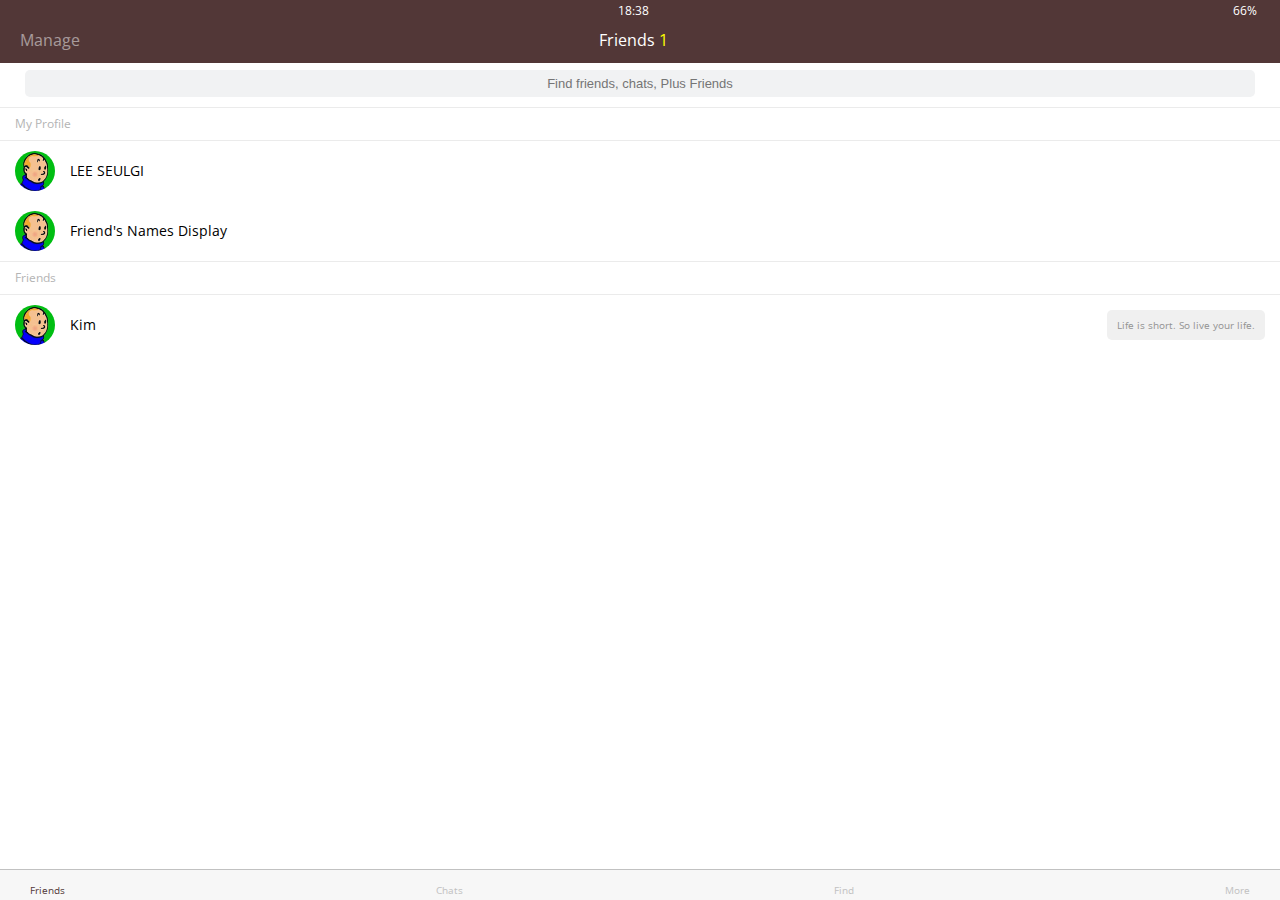
<file: index.html>
<!DOCTYPE html>
<html lang="en">
  <head>
    <meta charset="UTF-8" />
    <meta name="viewport" content="width=device-width, initial-scale=1.0" />
    <meta http-equiv="X-UA-Compatible" content="ie=edge" />
    <link
      rel="stylesheet"
      href="https://use.fontawesome.com/releases/v5.7.1/css/all.css"
      integrity="sha384-fnmOCqbTlWIlj8LyTjo7mOUStjsKC4pOpQbqyi7RrhN7udi9RwhKkMHpvLbHG9Sr"
      crossorigin="anonymous.css"
    />
    <title>Friends</title>
    <link rel="stylesheet" href="css/style.css" />
  </head>
  <body>
    <header class="top-header">
      <div class="header_top">
        <div class="header_column">
          <i class="fas fa-plane"></i> <i class="fa fa-wifi"></i>
        </div>
        <div class="header_column"><span class="header_time">18:38</span></div>

        <div class="header_column">
          <i class="fas fa-moon"></i> <i class="fab fa-bluetooth-b"></i>
          <span header class="header_battery"
            >66% <i class="fas fa-battery-three-quarters"></i
          ></span>
        </div>
      </div>
      <div class="header_bottom">
        <div class="header_column"><span class="header_text">Manage</span></div>
        <div class="header_column">
          <span class="header_text"
            >Friends <span class="header_number">1</span></span
          >
        </div>
        <div class="header_column"><i class="fa fa-cog fa-lg"></i></div>
      </div>
    </header>

    <main class="friends">
      <div class="search-bar">
        <i class="fa fa-search"></i>
        <input type="text" placeholder="Find friends, chats, Plus Friends" />
      </div>
      <section class="friends_section">
        <header class="friends_section-header">
          <h6 class="friends_section-title">My Profile</h6>
        </header>
        <div class="friends_section-rows">
          <div class="friends_section_row">
            <img src="images/avatar.jpg" alt="" />
            <a href="profile.html" class="friends_section-name">LEE SEULGI</a>
          </div>
          <div class="friends_section_row">
            <img src="images/avatar.jpg" alt="" /><span
              class="friends_section-name"
              >Friend's Names Display</span
            >
          </div>
        </div>
      </section>
      <section class="friends_section">
        <header class="friends_section-header">
          <h6 class="friends_section-title">Friends</h6>
        </header>
        <div class="friends_section-rows">
          <div class="friends_section_row with-tagline">
            <div class="friends_section_column">
              <img src="images/avatar.jpg" alt="" /><span
                class="friends_section-name"
                >Kim</span
              >
            </div>
            <span class="friends_section-tagline">
              Life is short. So live your life.
            </span>
          </div>
        </div>
      </section>
    </main>

    <nav class="tab-bar">
      <a href="index.html" class="tab-bar_tab tab-bar_tab-selected">
        <i class="fa fa-user"></i> <span class="tab-bar-title">Friends</span>
      </a>
      <a href="chats.html" class="tab-bar_tab">
        <i class="fa fa-comment"></i><span class="tab-bar-title">Chats</span>
      </a>
      <a href="find.html" class="tab-bar_tab">
        <i class="fa fa-search"></i><span class="tab-bar-title">Find</span>
      </a>
      <a href="more.html" class="tab-bar_tab">
        <i class="fa fa-ellipsis-h"></i><span class="tab-bar-title">More</span>
      </a>
    </nav>
  </body>
</html>
</file>
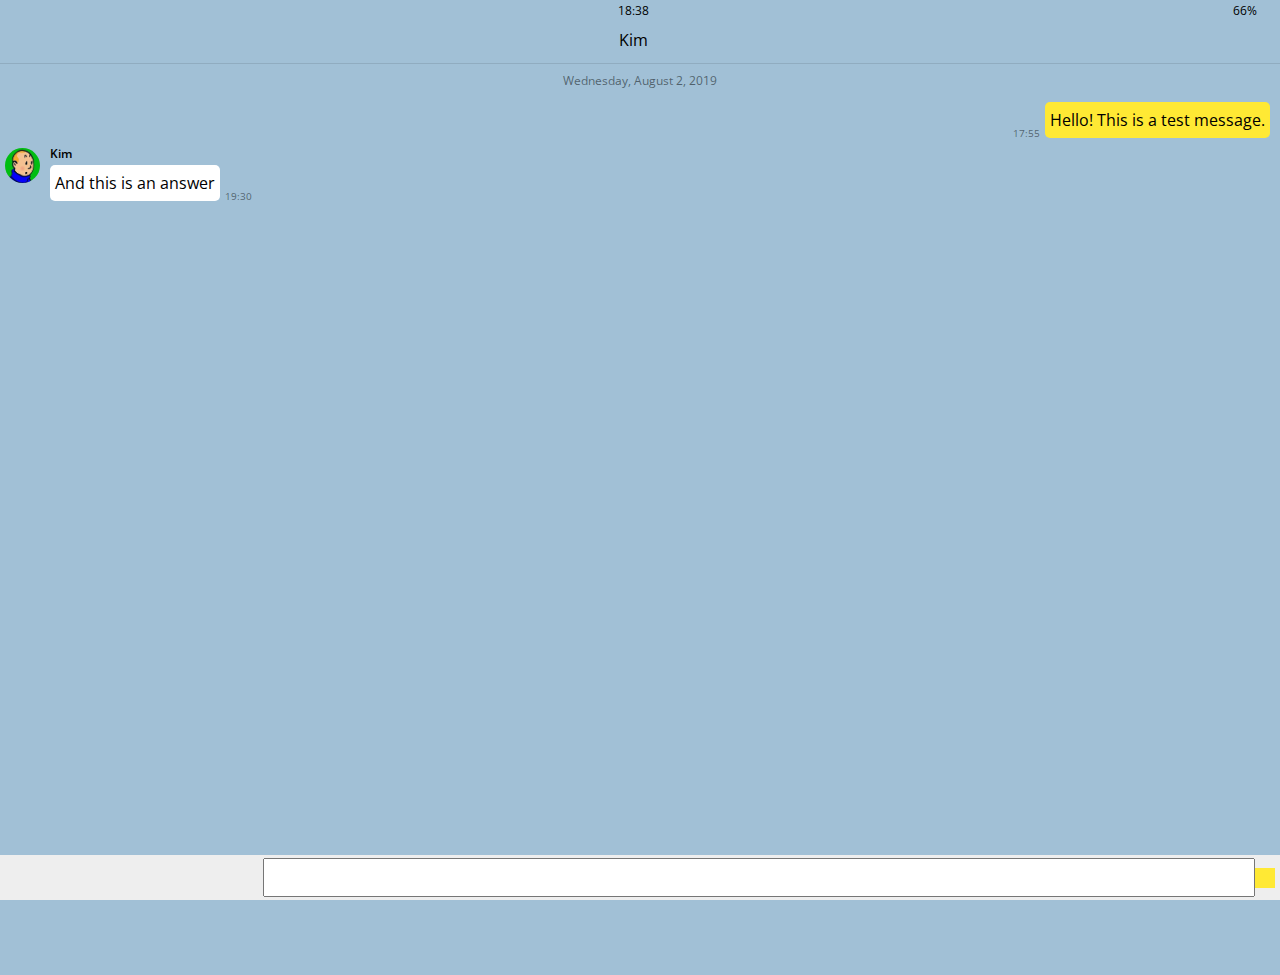
<file: chat.html>
<!DOCTYPE html>
<html lang="en">
  <head>
    <meta charset="UTF-8" />
    <meta name="viewport" content="width=device-width, initial-scale=1.0" />
    <meta http-equiv="X-UA-Compatible" content="ie=edge" />
    <link
      rel="stylesheet"
      href="https://use.fontawesome.com/releases/v5.7.1/css/all.css"
      integrity="sha384-fnmOCqbTlWIlj8LyTjo7mOUStjsKC4pOpQbqyi7RrhN7udi9RwhKkMHpvLbHG9Sr"
      crossorigin="anonymous.css"
    />

    <title>Chat</title>
    <link rel="stylesheet" href="css/style.css" />
  </head>
  <body class="body-chat">
    <header class="top-header chat-header">
      <div class="header_top">
        <div class="header_column">
          <i class="fas fa-plane"></i> <i class="fa fa-wifi"></i>
        </div>
        <div class="header_column"><span class="header_time">18:38</span></div>

        <div class="header_column">
          <i class="fas fa-moon"></i> <i class="fab fa-bluetooth-b"></i>
          <span header class="header_battery"
            >66% <i class="fas fa-battery-three-quarters"></i
          ></span>
        </div>
      </div>

      <div class="header_bottom">
        <div class="header_column">
          <a href="index.html"> <i class="fa fa-chevron-left fa lg"></i></a>
        </div>
        <div class="header_column"><span class="header_text">Kim</span></div>
        <div class="header_column">
          <i class="fa fa-search"></i> <i class="fa fa-bars"></i>
        </div>
      </div>
    </header>
    <main class="chat">
      <div class="date-divider">
        <span class="date-divider_text">Wednesday, August 2, 2019 </span>
      </div>
      <div class="chat_message chat_message-from-me">
        <span class="chat_message-time">17:55 </span>
        <span class="chat_message-body"> Hello! This is a test message. </span>
      </div>
      <div class="chat_message chat_message-to-me">
        <img src="images/avatar.jpg" class="chat_message-avatar" />
        <div class="chat_message-center">
          <h3 class="chat_message-username">Kim</h3>
          <span class="chat_message-body"> And this is an answer </span>
        </div>
        <span class="chat_message-time">19:30 </span>
      </div>
    </main>
    <div class="type_message">
      <i class="fas fa-plus fa-lg"></i>
      <div class="type_message-input">
        <input type="text" /> <i class="far fa-smile fa-lg"></i>
        <span class="record-message">
          <i class="fas fa-microphone fa-lg"></i>
        </span>
      </div>
    </div>
  </body>
</html>
</file>
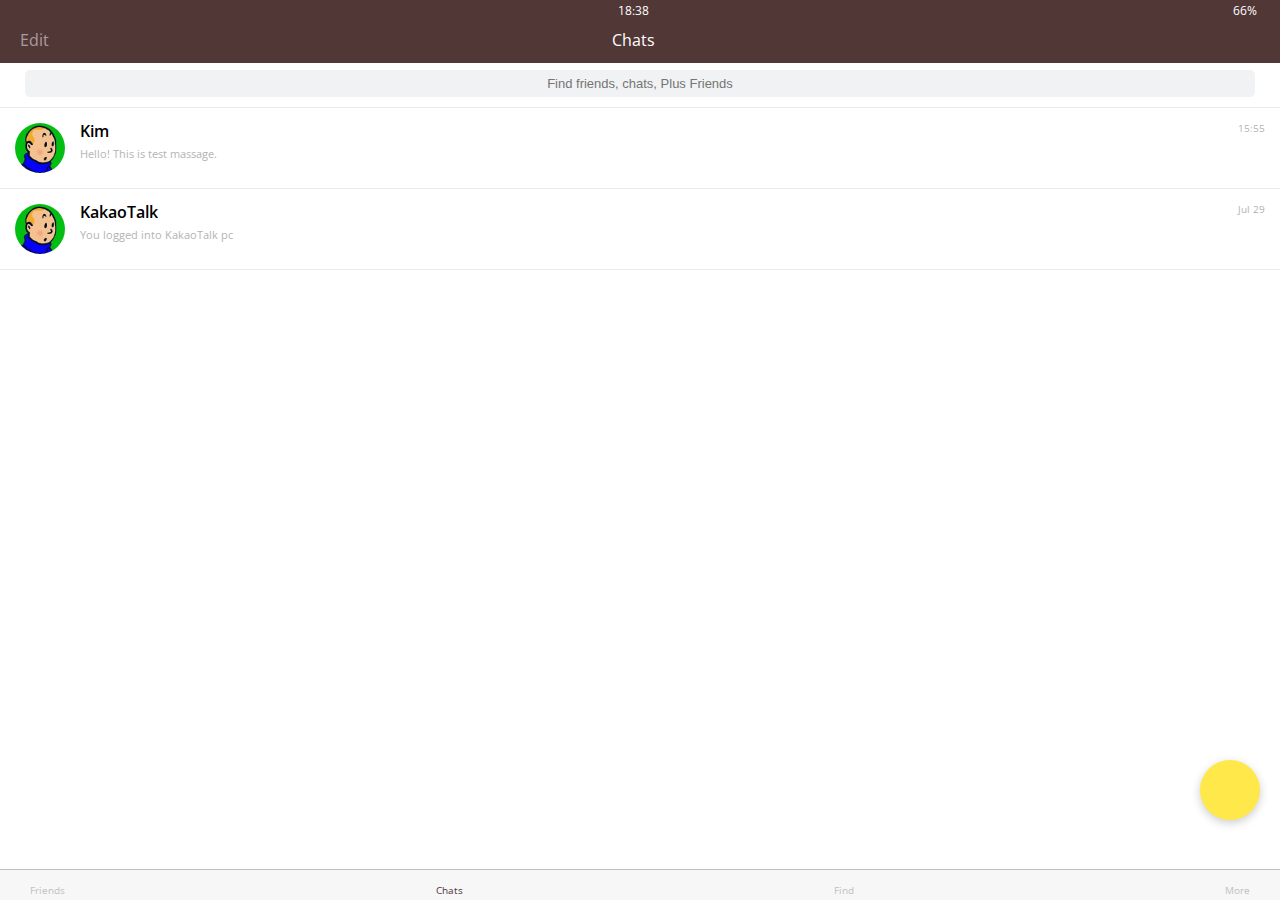
<file: chats.html>
<!DOCTYPE html>
<html lang="en">
  <head>
    <meta charset="UTF-8" />
    <meta name="viewport" content="width=device-width, initial-scale=1.0" />
    <meta http-equiv="X-UA-Compatible" content="ie=edge" />
    <link
      rel="stylesheet"
      href="https://use.fontawesome.com/releases/v5.7.1/css/all.css"
      integrity="sha384-fnmOCqbTlWIlj8LyTjo7mOUStjsKC4pOpQbqyi7RrhN7udi9RwhKkMHpvLbHG9Sr"
      crossorigin="anonymous.css"
    />
    <title>Chats</title>
    <link rel="stylesheet" href="css/style.css" />
  </head>
  <body>
    <header class="top-header">
      <div class="header_top">
        <div class="header_column">
          <i class="fas fa-plane"></i> <i class="fa fa-wifi"></i>
        </div>
        <div class="header_column"><span class="header_time">18:38</span></div>

        <div class="header_column">
          <i class="fas fa-moon"></i> <i class="fab fa-bluetooth-b"></i>
          <span header class="header_battery"
            >66% <i class="fas fa-battery-three-quarters"></i
          ></span>
        </div>
      </div>

      <div class="header_bottom">
        <div class="header_column"><span class="header_text">Edit</span></div>
        <div class="header_column">
          <span class="header_text"
            >Chats <i class="fa fa-caret-down"></i
          ></span>
        </div>
      </div>
    </header>
    <main class="chats">
      <div class="search-bar">
        <i class="fa fa-search"></i>
        <input type="text" placeholder="Find friends, chats, Plus Friends" />
      </div>
      <ul class="chats_list">
        <li class="chats_chat">
          <a href="chat.html">
            <div class="chat_content">
              <img src="images/avatar.jpg" />
              <div class="chat_preview">
                <h3 class="chat_user">Kim</h3>
                <span class="chat_last-massage"
                  >Hello! This is test massage.</span
                >
              </div>
            </div>
            <span class="chat_date-time"> 15:55 </span>
          </a>
        </li>

        <li class="chats_chat">
          <a href="">
            <div class="chat_content">
              <img src="images/avatar.jpg" />
              <div class="chat_preview">
                <h3 class="chat_user">KakaoTalk</h3>
                <span class="chat_last-massage"
                  >You logged into KakaoTalk pc</span
                >
              </div>
            </div>
            <span class="chat_date-time">Jul 29</span>
          </a>
        </li>
      </ul>
      <div class="chat_btn"><i class="fa fa-comment"></i></div>
    </main>
    <nav class="tab-bar">
      <a href="index.html" class="tab-bar_tab">
        <i class="fa fa-user"></i><span class="tab-bar-title">Friends</span>
      </a>
      <a href="chats.html" class="tab-bar_tab tab-bar_tab-selected">
        <i class="fa fa-comment"></i><span class="tab-bar-title">Chats</span>
      </a>
      <a href="find.html" class="tab-bar_tab">
        <i class="fa fa-search"></i><span class="tab-bar-title">Find</span>
      </a>
      <a href="more.html" class="tab-bar_tab">
        <i class="fa fa-ellipsis-h"></i><span class="tab-bar-title">More</span>
      </a>
    </nav>
  </body>
</html>
</file>
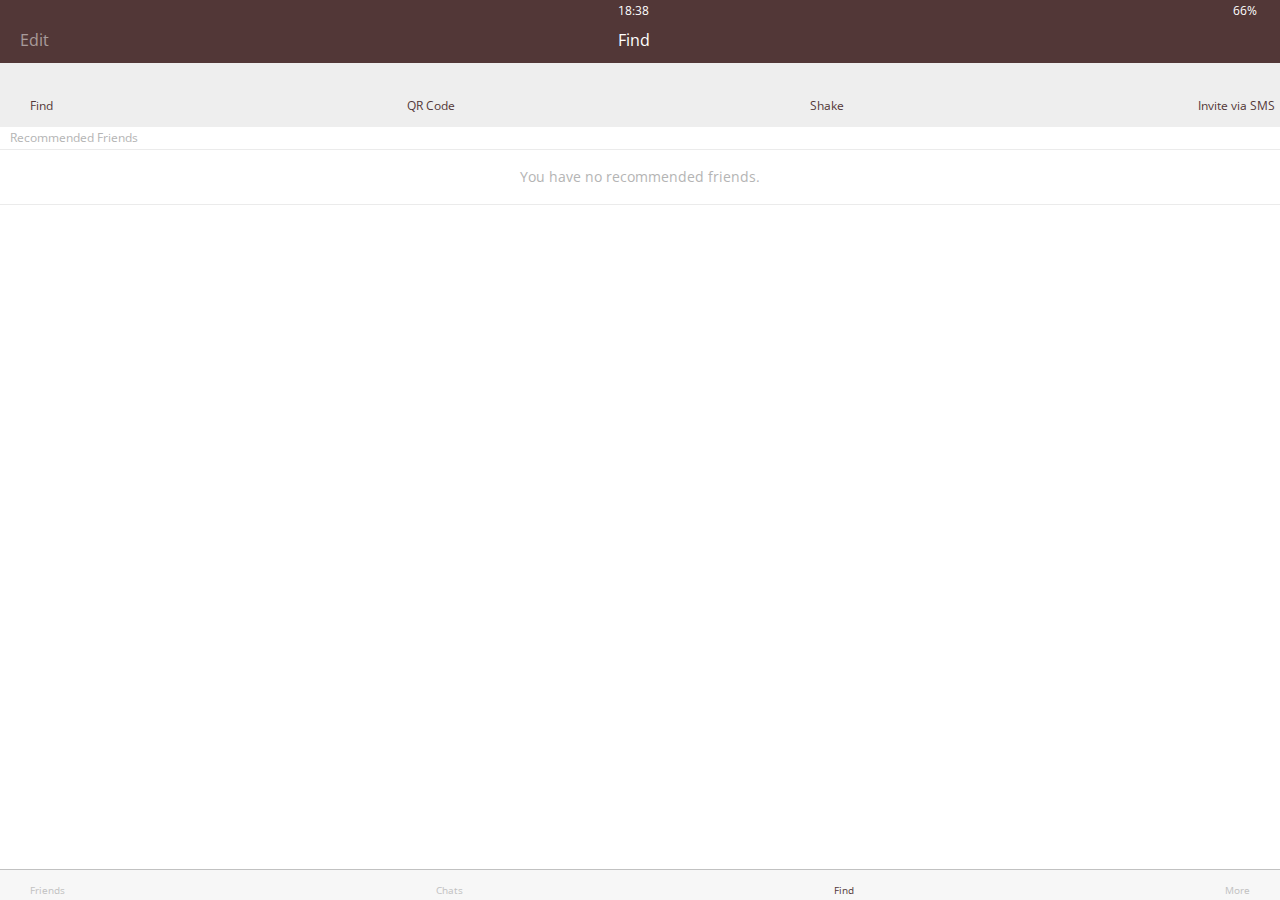
<file: find.html>
<!DOCTYPE html>
<html lang="en">
  <head>
    <meta charset="UTF-8" />
    <meta name="viewport" content="width=device-width, initial-scale=1.0" />
    <meta http-equiv="X-UA-Compatible" content="ie=edge" />
    <link
      rel="stylesheet"
      href="https://use.fontawesome.com/releases/v5.7.1/css/all.css"
      integrity="sha384-fnmOCqbTlWIlj8LyTjo7mOUStjsKC4pOpQbqyi7RrhN7udi9RwhKkMHpvLbHG9Sr"
      crossorigin="anonymous.css"
    />
    <title>find</title>
    <link rel="stylesheet" href="css/style.css" />
  </head>
  <body>
    <header class="top-header">
      <div class="header_top">
        <div class="header_column">
          <i class="fas fa-plane"></i> <i class="fa fa-wifi"></i>
        </div>
        <div class="header_column"><span class="header_time">18:38</span></div>

        <div class="header_column">
          <i class="fas fa-moon"></i> <i class="fab fa-bluetooth-b"></i>
          <span header class="header_battery"
            >66% <i class="fas fa-battery-three-quarters"></i
          ></span>
        </div>
      </div>

      <div class="header_bottom">
        <div class="header_column"><span class="header_text">Edit</span></div>
        <div class="header_column"><span class="header_text">Find</span></div>
      </div>
    </header>
    <main class="find">
      <section class="find_options">
        <div class="find_option">
          <i class="fa fa-address-book fa-lg"></i>
          <span class="find_option-title">Find</span>
        </div>
        <div class="find_option">
          <i class="fa fa-qrcode fa-lg"></i>
          <span class="find_option-title">QR Code</span>
        </div>
        <div class="find_option">
          <i class="fa fa-mobile-alt fa-lg"></i>
          <span class="find_option-title">Shake</span>
        </div>
        <div class="find_option">
          <i class="far fa-envelope-open fa-lg"></i>
          <span class="find_option-title">Invite via SMS</span>
        </div>
      </section>
      <section class="find_recommended">
        <header><h6 class="recommended-title">Recommended Friends</h6></header>
        <div class="recommended-none">
          <span class="recommended_text">You have no recommended friends.</span>
        </div>
      </section>
    </main>
    <nav class="tab-bar">
      <a href="index.html" class="tab-bar_tab">
        <i class="fa fa-user"></i><span class="tab-bar-title">Friends</span>
      </a>
      <a href="chats.html" class="tab-bar_tab">
        <i class="fa fa-comment"></i><span class="tab-bar-title">Chats</span>
      </a>
      <a href="find.html" class="tab-bar_tab tab-bar_tab-selected">
        <i class="fa fa-search"></i><span class="tab-bar-title">Find</span>
      </a>
      <a href="more.html" class="tab-bar_tab">
        <i class="fa fa-ellipsis-h"></i><span class="tab-bar-title">More</span>
      </a>
    </nav>
  </body>
</html>
</file>
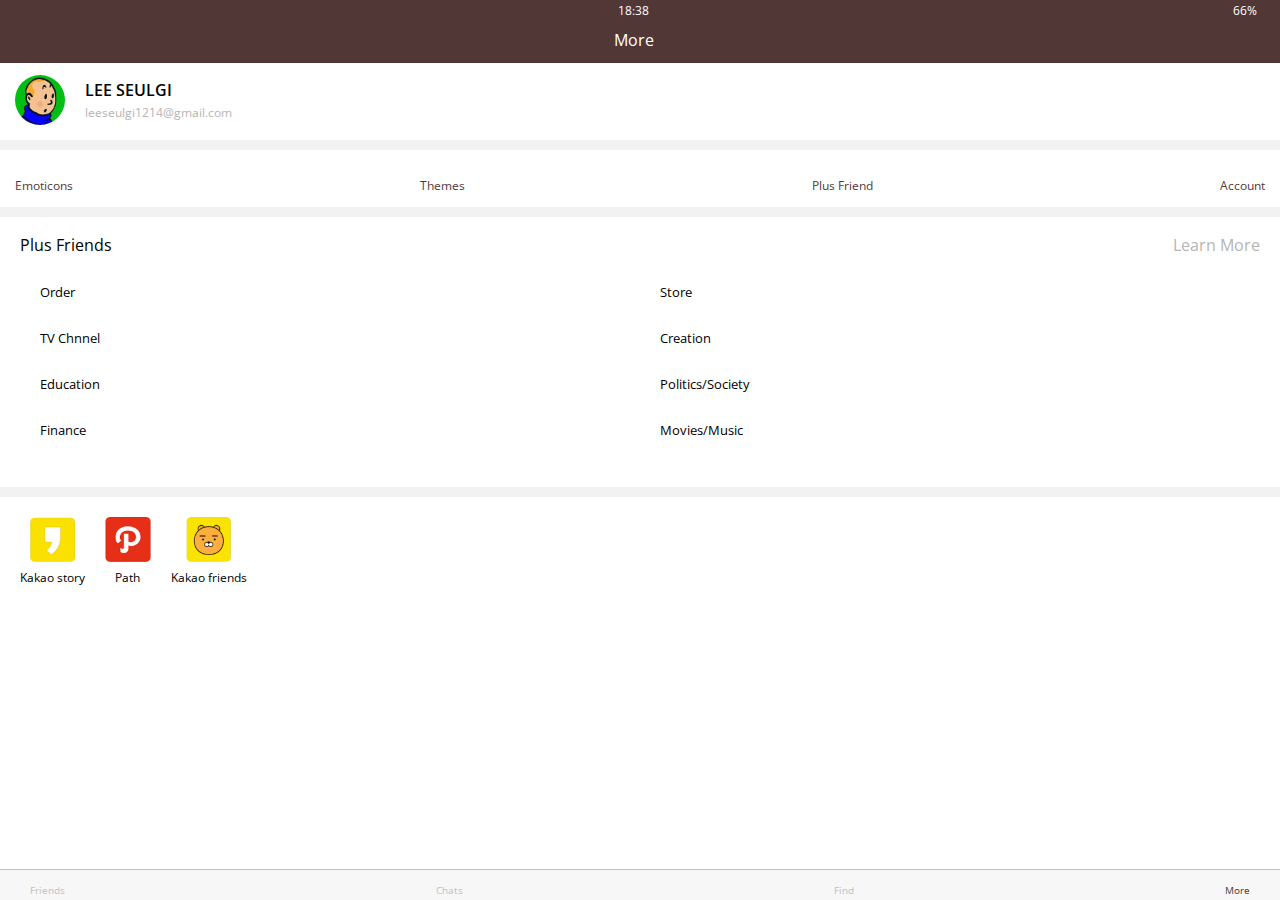
<file: more.html>
<!DOCTYPE html>
<html lang="en">
  <head>
    <meta charset="UTF-8" />
    <meta name="viewport" content="width=device-width, initial-scale=1.0" />
    <meta http-equiv="X-UA-Compatible" content="ie=edge" />
    <link
      rel="stylesheet"
      href="https://use.fontawesome.com/releases/v5.7.1/css/all.css"
      integrity="sha384-fnmOCqbTlWIlj8LyTjo7mOUStjsKC4pOpQbqyi7RrhN7udi9RwhKkMHpvLbHG9Sr"
      crossorigin="anonymous.css"
    />
    <title>More</title>
    <link rel="stylesheet" href="css/style.css" />
  </head>
  <body>
    <header class="top-header">
      <div class="header_top">
        <div class="header_column">
          <i class="fas fa-plane"></i> <i class="fa fa-wifi"></i>
        </div>
        <div class="header_column"><span class="header_time">18:38</span></div>

        <div class="header_column">
          <i class="fas fa-moon"></i> <i class="fab fa-bluetooth-b"></i>
          <span header class="header_battery"
            >66% <i class="fas fa-battery-three-quarters"></i
          ></span>
        </div>
      </div>

      <div class="header_bottom">
        <div class="header_column"></div>
        <div class="header_column"><span class="header_text">More</span></div>
        <div class="header_column"><i class="fa fa-cog fa-lg"></i></div>
      </div>
    </header>
    <main class="more">
      <header class="more_header">
        <div class="more-header_column">
          <img src="images/avatar.jpg" alt="" />
          <div class="more-header_info">
            <h3 class="more-header_title">LEE SEULGI</h3>
            <span class="more-header_subtilte"> leeseulgi1214@gmail.com </span>
          </div>
        </div>
        <i class="far fa-comment fa-2x"></i>
      </header>
      <section class="more_options">
        <div class="more_option">
          <i class="far fa-grin-alt fa-2x"></i>
          <span class="more_option-title">Emoticons</span>
        </div>
        <div class="more_option">
          <i class="fas fa-paint-brush fa-2x"></i>
          <span class="more_option-title">Themes</span>
        </div>
        <div class="more_option">
          <i class="fab fa-product-hunt fa-2x"></i>
          <span class="more_option-title">Plus Friend</span>
        </div>
        <div class="more_option">
          <i class="fas fa-circle-notch fa-2x"></i>
          <span class="more_option-title">Account</span>
        </div>
      </section>
      <section class="more_plus-friends">
        <header class="plus-friends_header">
          <h2 class="Plus-friends_title">Plus Friends</h2>
          <span class="plus-friends_learn-more">
            <i class="fas fa-info-circle"></i> Learn More
          </span>
        </header>
        <div class="plus-friends_items">
          <div class="plus-friends_item">
            <i class="fas fa-utensils"></i>
            <span class="plus-friends_item-title">Order</span>
          </div>
          <div class="plus-friends_item">
            <i class="fas fa-store"></i>
            <span class="plus-friends_item-title">Store</span>
          </div>
          <div class="plus-friends_item">
            <i class="fas fa-tv"></i>
            <span class="plus-friends_item-title">TV Chnnel</span>
          </div>
          <div class="plus-friends_item">
            <i class="fas fa-pencil-ruler"></i>
            <span class="plus-friends_item-title">Creation</span>
          </div>
          <div class="plus-friends_item">
            <i class="fas fa-school"></i>
            <span class="plus-friends_item-title">Education</span>
          </div>
          <div class="plus-friends_item">
            <i class="fas fa-synagogue"></i>
            <span class="plus-friends_item-title">Politics/Society</span>
          </div>
          <div class="plus-friends_item">
            <i class="fas fa-money-check-alt"></i>
            <span class="plus-friends_item-title">Finance</span>
          </div>
          <div class="plus-friends_item">
            <i class="fas fa-play"></i>
            <span class="plus-friends_item-title">Movies/Music</span>
          </div>
        </div>
      </section>
      <section class="more_links">
        <div class="more_option">
          <img src="images/kakaoStory.png" alt="" class="more_options-image" />
          <span class="more_options-title">Kakao story</span>
        </div>
        <div class="more_option">
          <img src="images/path.png" alt="" class="more_options-image" />
          <span class="more_options-title">Path</span>
        </div>
        <div class="more_option">
          <img
            src="images/kakaoFriends.png"
            alt=""
            class="more_options-image"
          />
          <span class="more_options-title">Kakao friends</span>
        </div>
      </section>
    </main>
    <nav class="tab-bar">
      <a href="index.html" class="tab-bar_tab">
        <i class="fa fa-user"></i><span class="tab-bar-title">Friends</span>
      </a>
      <a href="chats.html" class="tab-bar_tab">
        <i class="fa fa-comment"></i><span class="tab-bar-title">Chats</span>
      </a>
      <a href="find.html" class="tab-bar_tab">
        <i class="fa fa-search"></i><span class="tab-bar-title">Find</span>
      </a>
      <a href="more.html" class="tab-bar_tab tab-bar_tab-selected">
        <i class="fa fa-ellipsis-h"></i><span class="tab-bar-title">More</span>
      </a>
    </nav>
  </body>
</html>
</file>
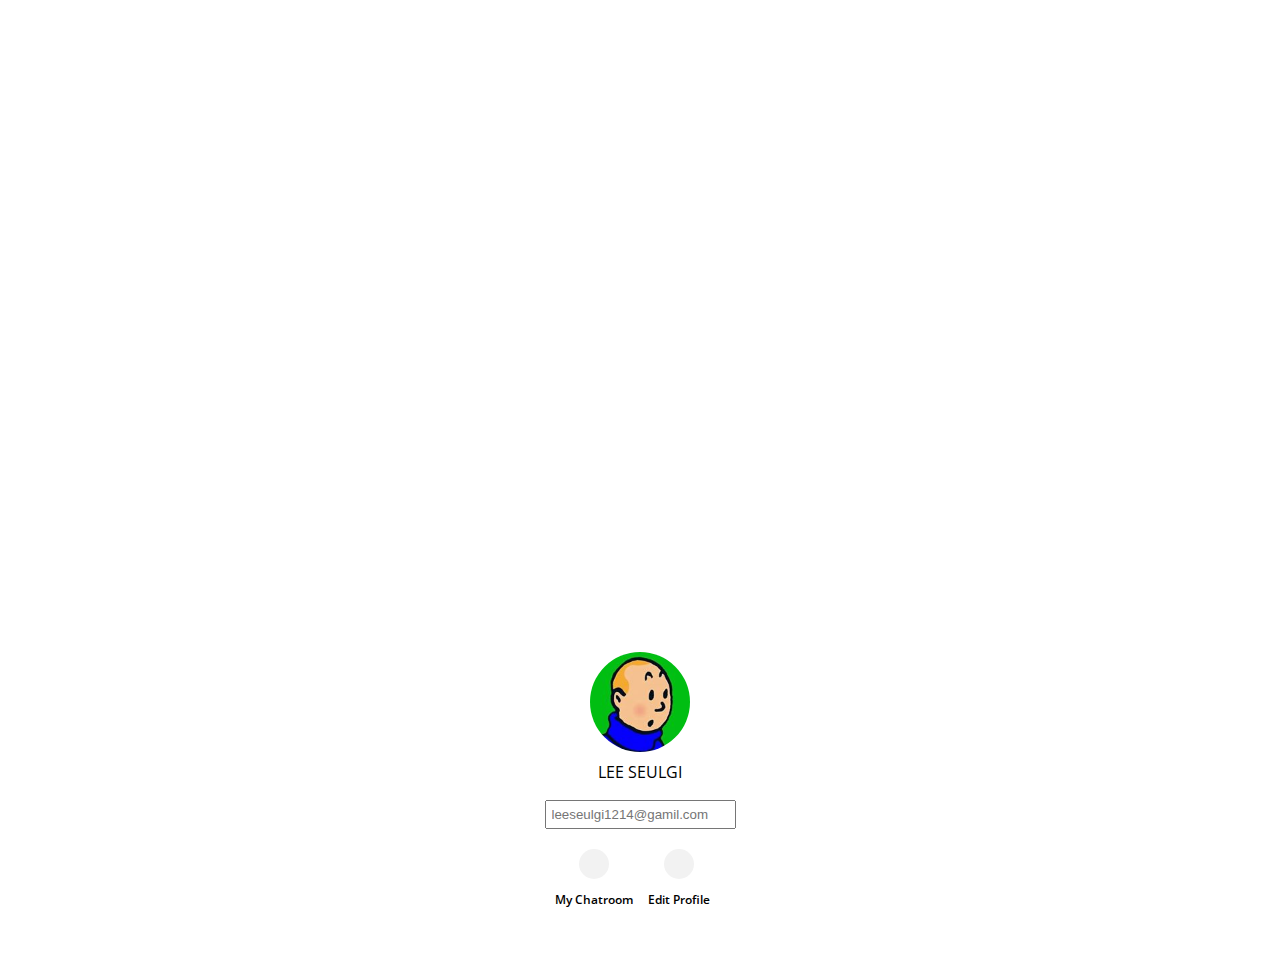
<file: profile.html>
<!DOCTYPE html>
<html lang="en">
  <head>
    <meta charset="UTF-8" />
    <meta name="viewport" content="width=device-width, initial-scale=1.0" />
    <meta http-equiv="X-UA-Compatible" content="ie=edge" />
    <link
      rel="stylesheet"
      href="https://use.fontawesome.com/releases/v5.7.1/css/all.css"
      integrity="sha384-fnmOCqbTlWIlj8LyTjo7mOUStjsKC4pOpQbqyi7RrhN7udi9RwhKkMHpvLbHG9Sr"
      crossorigin="anonymous.css"
    />
    <title>Profile</title>
    <link rel="stylesheet" href="css/style.css" />
  </head>
  <body>
    <header class="top-header top-header--transparent">
      <div class="header_top">
        <div class="header_column">
          <i class="fas fa-plane"></i> <i class="fa fa-wifi"></i>
        </div>
        <div class="header_column"><span class="header_time">18:38</span></div>

        <div class="header_column">
          <i class="fas fa-moon"></i> <i class="fab fa-bluetooth-b"></i>
          <span header class="header_battery"
            >66% <i class="fas fa-battery-three-quarters"></i
          ></span>
        </div>
      </div>

      <div class="header_bottom">
        <div class="header_column">
          <a href="index.html"> <i class="fa fa-times fa-lg"></i></a>
        </div>
        <div class="header_column"></div>
        <div class="header_column"><i class="fa fa-user fa-lg"></i></div>
      </div>
    </header>
    <main class="profile">
      <header class="profile_header">
        <div class="profile_header-container">
          <img src="images/avatar.jpg" alt="" />
          <h3 class="profile_header-title">LEE SEULGI</h3>
        </div>
      </header>
      <div class="profile_container">
        <input type="text" placeholder="leeseulgi1214@gamil.com" />
        <div class="profile_actions">
          <div class="profile_action">
            <span class="profile_action-circle">
              <i class="fas fa-comment fa-lg"></i>
            </span>
            <span class="profile_action-title">My Chatroom</span>
          </div>
          <div class="profile_action">
            <span class="profile_action-circle">
              <i class="fas fa-pencil-alt fa-lg"></i>
            </span>
            <span class="profile_action-title">Edit Profile</span>
          </div>
        </div>
      </div>
    </main>
  </body>
</html>
</file>
<file: css/style.css>
@import url("https://fonts.googleapis.com/css?family=Open+Sans:400,600");
@import "reset.css";
@import "globals.css";
@import "header.css";
@import "navigation.css";
@import "search-bar.css";
@import "friends.css";
@import "chats.css";
@import "find.css";
@import "more.css";
@import "profile.css";
@import "chat.css";
</file>
